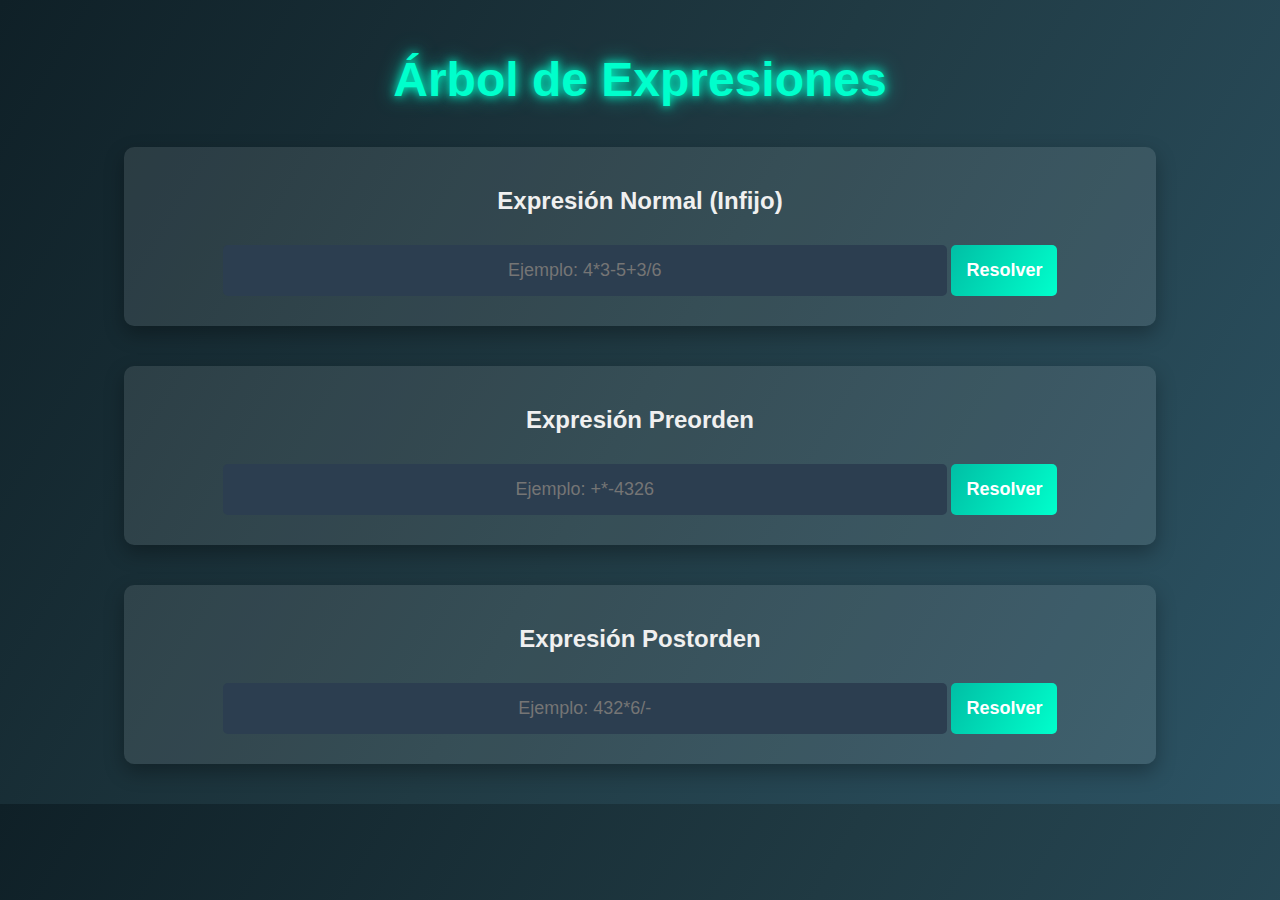
<file: index.html>
<!DOCTYPE html>
<html lang="es">
<head>
    <meta charset="UTF-8">
    <meta name="viewport" content="width=device-width, initial-scale=1.0">
    <title>Árbol de Expresiones</title>
    <link rel="stylesheet" href="style.css">
</head>
<body>
    <h1>Árbol de Expresiones</h1>

    <div class="seccion">
        <h2>Expresión Normal (Infijo)</h2>
        <input type="text" id="expresionInfijo" placeholder="Ejemplo: 4*3-5+3/6">
        <button onclick="procesarExpresionInfijo()">Resolver</button>
        <div id="resultadoInfijo"></div>
    </div>

    <div class="seccion">
        <h2>Expresión Preorden</h2>
        <input type="text" id="expresionPreorden" placeholder="Ejemplo: +*-4326">
        <button onclick="procesarExpresionPreorden()">Resolver</button>
        <div id="resultadoPreorden"></div>
    </div>

    <div class="seccion">
        <h2>Expresión Postorden</h2>
        <input type="text" id="expresionPostorden" placeholder="Ejemplo: 432*6/-">
        <button onclick="procesarExpresionPostorden()">Resolver</button>
        <div id="resultadoPostorden"></div>
    </div>

    <script src="estructura.js"></script>
    <script src="app.js"></script>
</body>
</html>
</file>
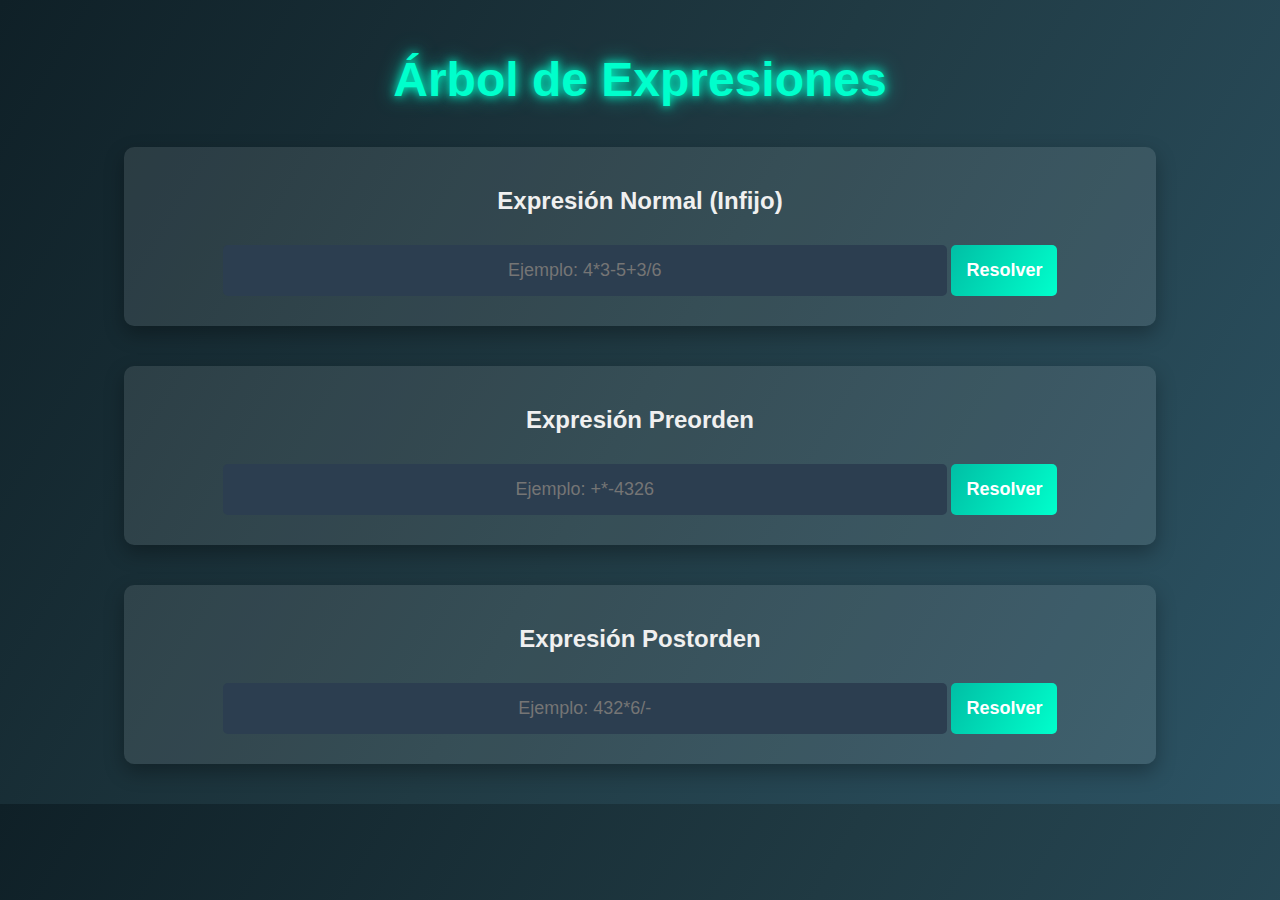
<file: programa final/index.html>
<!DOCTYPE html>
<html lang="es">
<head>
    <meta charset="UTF-8">
    <meta name="viewport" content="width=device-width, initial-scale=1.0">
    <title>Árbol de Expresiones</title>
    <link rel="stylesheet" href="style.css">
</head>
<body>
    <h1>Árbol de Expresiones</h1>

    <div class="seccion">
        <h2>Expresión Normal (Infijo)</h2>
        <input type="text" id="expresionInfijo" placeholder="Ejemplo: 4*3-5+3/6">
        <button onclick="procesarExpresionInfijo()">Resolver</button>
        <div id="resultadoInfijo"></div>
    </div>

    <div class="seccion">
        <h2>Expresión Preorden</h2>
        <input type="text" id="expresionPreorden" placeholder="Ejemplo: +*-4326">
        <button onclick="procesarExpresionPreorden()">Resolver</button>
        <div id="resultadoPreorden"></div>
    </div>

    <div class="seccion">
        <h2>Expresión Postorden</h2>
        <input type="text" id="expresionPostorden" placeholder="Ejemplo: 432*6/-">
        <button onclick="procesarExpresionPostorden()">Resolver</button>
        <div id="resultadoPostorden"></div>
    </div>

    <script src="estructura.js"></script>
    <script src="app.js"></script>
</body>
</html>
</file>
<file: style.css>
body {
    font-family: 'Roboto', Arial, sans-serif;
    margin: 0;
    padding: 20px;
    background: linear-gradient(120deg, #0f2027, #203a43, #2c5364);
    color: #f0f0f0;
    display: flex;
    flex-direction: column;
    align-items: center;
}

h1 {
    font-size: 3em;
    margin-bottom: 20px;
    color: #00ffcc;
    text-shadow: 0 0 10px #00ffcc, 0 0 20px #00bfa5;
}

.seccion {
    margin: 20px 0;
    background: rgba(255, 255, 255, 0.1);
    border-radius: 10px;
    padding: 20px;
    width: 80%;
    box-shadow: 0 8px 20px rgba(0, 0, 0, 0.3);
    text-align: center;
}

input, button {
    margin: 10px 0;
    padding: 15px;
    font-size: 18px;
    border-radius: 5px;
    outline: none;
    border: none;
    transition: all 0.3s ease;
}

input {
    width: 70%;
    background: #2c3e50;
    color: #fff;
    text-align: center;
}

button {
    background: linear-gradient(120deg, #00bfa5, #00ffcc);
    color: #fff;
    font-weight: bold;
    cursor: pointer;
}

button:hover {
    transform: scale(1.05);
}

.resultado {
    margin-top: 10px;
    font-size: 1.2em;
    color: #00ffcc;
}
</file>
<file: programa final/style.css>
body {
    font-family: 'Roboto', Arial, sans-serif;
    margin: 0;
    padding: 20px;
    background: linear-gradient(120deg, #0f2027, #203a43, #2c5364);
    color: #f0f0f0;
    display: flex;
    flex-direction: column;
    align-items: center;
}

h1 {
    font-size: 3em;
    margin-bottom: 20px;
    color: #00ffcc;
    text-shadow: 0 0 10px #00ffcc, 0 0 20px #00bfa5;
}

.seccion {
    margin: 20px 0;
    background: rgba(255, 255, 255, 0.1);
    border-radius: 10px;
    padding: 20px;
    width: 80%;
    box-shadow: 0 8px 20px rgba(0, 0, 0, 0.3);
    text-align: center;
}

input, button {
    margin: 10px 0;
    padding: 15px;
    font-size: 18px;
    border-radius: 5px;
    outline: none;
    border: none;
    transition: all 0.3s ease;
}

input {
    width: 70%;
    background: #2c3e50;
    color: #fff;
    text-align: center;
}

button {
    background: linear-gradient(120deg, #00bfa5, #00ffcc);
    color: #fff;
    font-weight: bold;
    cursor: pointer;
}

button:hover {
    transform: scale(1.05);
}

.resultado {
    margin-top: 10px;
    font-size: 1.2em;
    color: #00ffcc;
}
</file>
